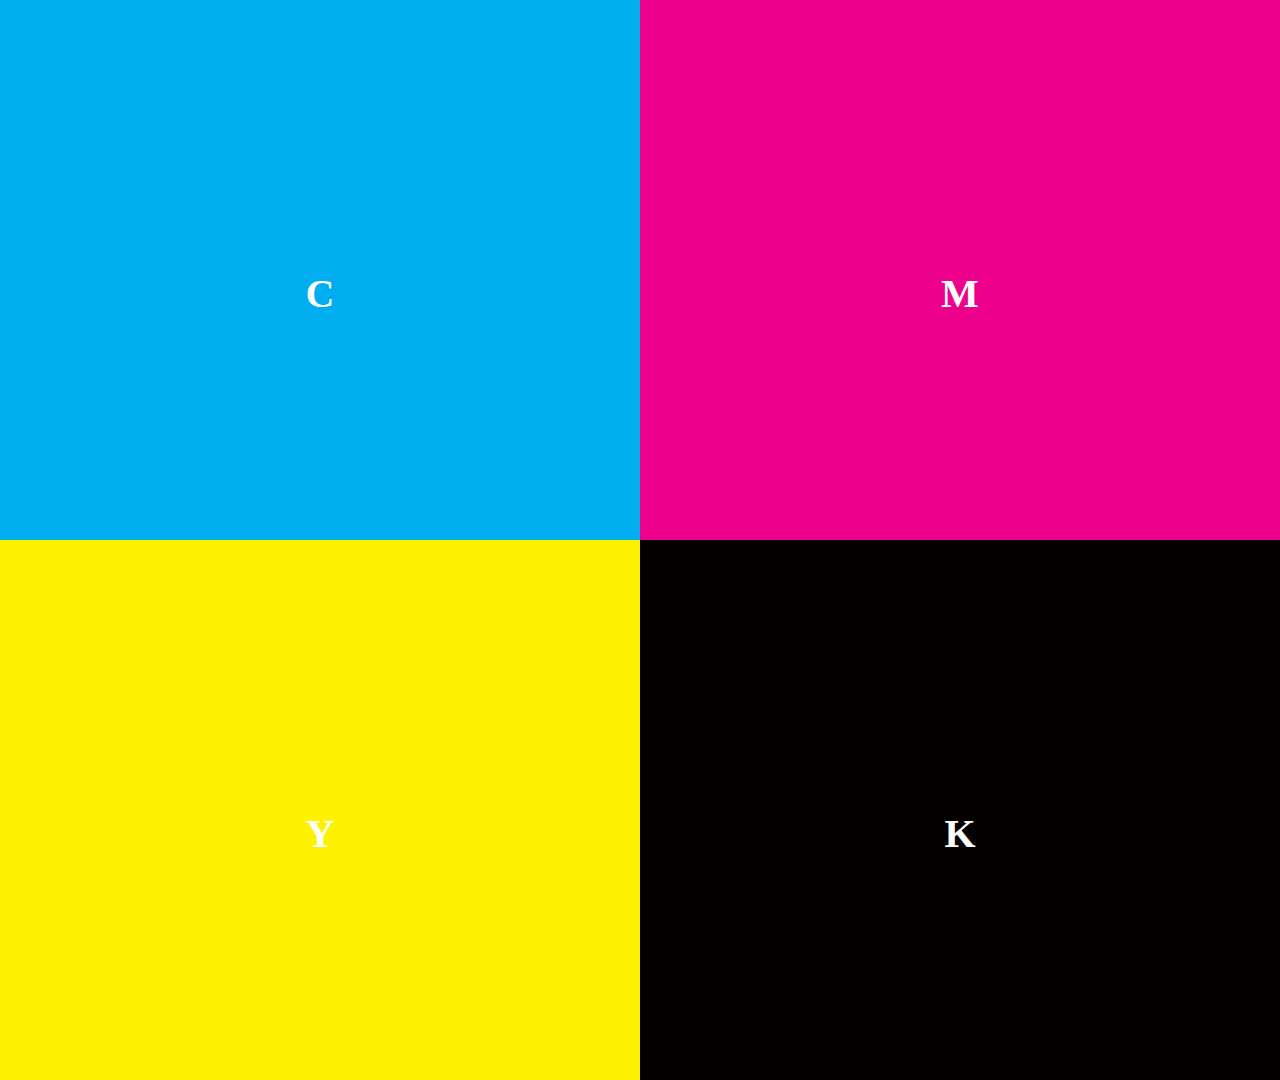
<file: index.html>
<!--DOCTY html-->
<html>
    <head>
        <title>CMYK</title>
        <meta charset="utf-8">
        <link rel="stylesheet" href="css/style.css">
        <style type="text/css">
        
            *{
               margin: 0;
                padding: 0;
                position: relative;
            }
            h1,h2,h3,h4{
                width: 50%;
                height: 30vh;
                font-size: 40px;
                float: left;
                text-align: center;
                padding: 30vh 0 0 0;
                color: white;
            }
            div{
                margin: auto;
                width: 100vw;
                height: 100vh;
            }
            /*cyan*/
            h1{
                background-color: #00aeef;
                
            }
            /*magenta*/
            h2{
                background-color: #ec008c;
            }
            /*yellow*/
            h3{
                background-color: #fff200;
            }
            /*black*/
            h4{
                background-color: #030000;
            }
        </style>
    </head>
    <body>
    <div>
       <a href=""></a>
        <a href="pages/c.html" title="c"><h1>C</h1></a>
        <a href=""></a>
        <a href="pages/m.html" title="m"><h2>M</h2></a>
        <a href=""></a>
        <a href="pages/y.html" title="y"><h3>Y</h3></a>
        <a href=""></a>
        <a href="pages/k.html" title="k"><h4>K</h4></a>
        </div>
    </body>
</html>
</file>
<file: css/style.css>
<!DOCTYPE html>
<html>
    <head>
        <meta charset="utf-8" />
        <link rel=cmyk href="style.css" />
        <title>Primeras pruebas de CSS</title>
    </head>

    <body>
        <h1>Mi gran sitio web</h1>

    </body>
</html>
</file>
